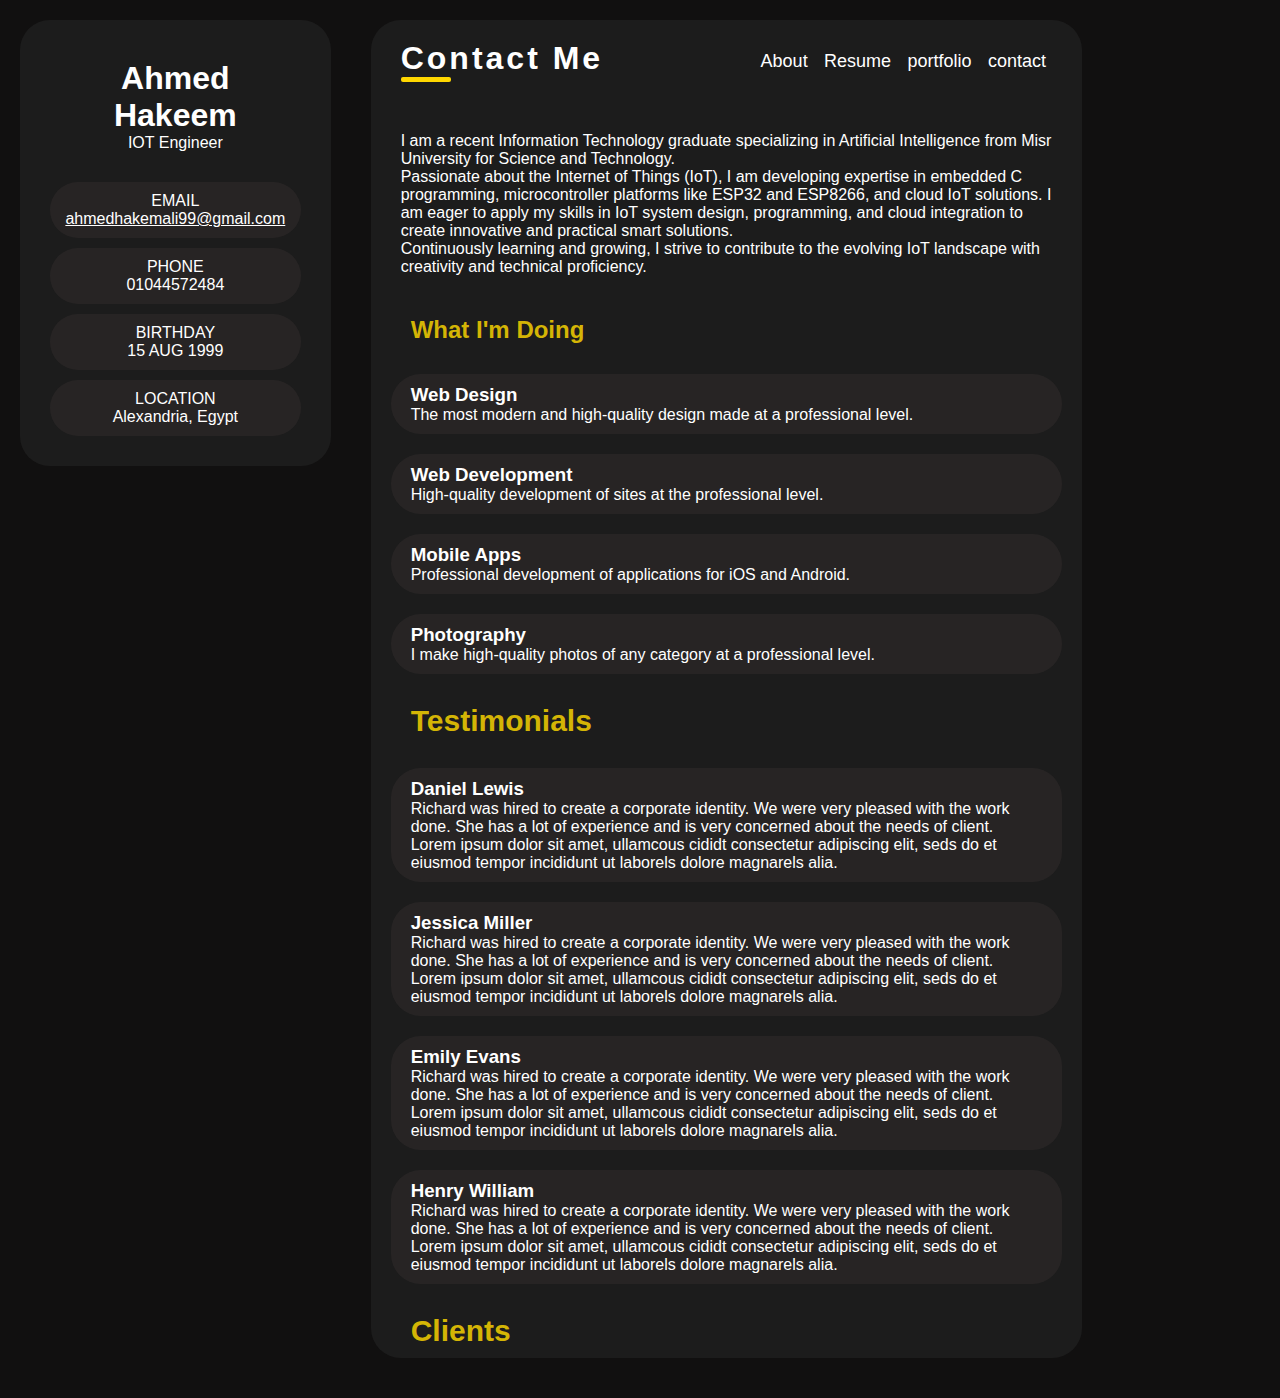
<file: index.html>
<!DOCTYPE html>
<html lang="en">
<head>
    <meta charset="UTF-8">
    <meta name="viewport" content="width=device-width, initial-scale=1.0">
    <title>My Personal Website</title>
    <link rel="stylesheet" href="css/master.css">
</head>


<!--START-->
<body>
    <!-- Main -->
    <main class="main">





        <!-- left Section -->
        <aside class="sidebar">
            <!-- photo and Name and Jop -->
            <div class="sidebar-info">

                <figure></figure>
                 <h1 title="Ahmed Hakeem">Ahmed Hakeem</h1>
                 <p>IOT Engineer</p>

            </div>

            <!-- More Information -->
            <!-- Email -->
            <div class="email">

                <p>EMAIL</p>
                <a href="mailto:ahmedhakemali99@gmail.com">ahmedhakemali99@gmail.com</a>

            </div>

            <!-- Phone -->
            <div class="phone">
                <p>PHONE</p>
                <p>01044572484</p>

            </div>
            
            <!-- Birthday -->
            <div class="birthday">
                <p>BIRTHDAY</p>
                <p>15 AUG 1999</p>
            </div>

            <!-- Location -->
            <div class="location">
                <p>LOCATION</p>
                <p>Alexandria, Egypt</p>
            </div>
        </aside>






     <!-- Main Section -->
     <section class="main-section">



         
        <!-- Right Section -->
        <section class="section-contact">

        
        <!-- Navigation Bar -->
        <nav class="nav-contact">

            <h2 class="contact-me">Contact Me</h2>
            
            <ul class="ul">
                <li class="li-contact">
                    <a href="index.html">About</a>
                </li>
                <li class="li-cntact">
                    <a href="resume.html">Resume</a>
                </li>
                <li class="li-cntact">
                    <a href="portfolio.html">portfolio</a>
                </li>
                <li class="li-contact">
                    <a href="contact.html">contact</a>
                </li>
            </ul>
        </nav>
        
               




            
            <p class="more-info-aboutme">
                I am a recent Information Technology graduate specializing in Artificial Intelligence
                from Misr University for Science and Technology. 
                <br>Passionate about the Internet of Things (IoT),
                I am developing expertise in embedded C programming, microcontroller platforms like ESP32 and ESP8266,
                and cloud IoT solutions. I am eager to apply my skills in IoT system design, programming,
                and cloud integration to create innovative and practical smart solutions. <br>Continuously learning and growing,
                I strive to contribute to the evolving IoT landscape with creativity and technical proficiency.
            </p>



            <!-- Right Section 1-->
            <h2 class="doing">What I'm Doing</h2>

            <!-- What i'm doing Section 1-->
            <article class="doing-parts">
                <h3>Web Design</h3>
                <p>The most modern and high-quality design made at a professional level.</p>
            </article>

            <!-- What i'm doing Section 2-->
            <article class="doing-parts">
                <h3>Web Development</h3>
                <p>High-quality development of sites at the professional level.</p>
            </article>

            <!-- What i'm doing Section 3-->
            <article class="doing-parts">
                <h3>Mobile Apps</h3>
                <p>Professional development of applications for iOS and Android.</p>
            </article>

            <!-- What i'm doing Section 4-->
            <article class="doing-parts">
                <h3>Photography</h3>
                <p>I make high-quality photos of any category at a professional level.</p>
            </article>

            <!-- Right Section 2-->
            <h2 class="testimonials">Testimonials</h2> 

            <!-- Testimonials Section 1-->
            <article class="testimonials-parts">
                <h3 class="testimonials-heads">Daniel Lewis</h3>
                <p>
                    Richard was hired to create a corporate identity. We were very pleased with the work done.
                    She has a lot of experience and is very concerned about the needs of client. Lorem ipsum dolor sit amet,
                    ullamcous cididt consectetur adipiscing elit, seds do et eiusmod tempor incididunt ut laborels dolore magnarels alia.
                </p>
            </article> 

            <!-- Testimonials Section 2-->
            <article class="testimonials-parts">
                <h3 class="testimonials-heads">Jessica Miller</h3>
                <p>
                    Richard was hired to create a corporate identity. We were very pleased with the work done.
                    She has a lot of experience and is very concerned about the needs of client. Lorem ipsum dolor sit amet,
                    ullamcous cididt consectetur adipiscing elit, seds do et eiusmod tempor incididunt ut laborels dolore magnarels alia.
                </p>
            </article> 

            <!-- Testimonials Section 3-->
            <article class="testimonials-parts">
                <h3 class="testimonials-heads">Emily Evans</h3>
                <p>
                    Richard was hired to create a corporate identity. We were very pleased with the work done.
                    She has a lot of experience and is very concerned about the needs of client. Lorem ipsum dolor sit amet,
                    ullamcous cididt consectetur adipiscing elit, seds do et eiusmod tempor incididunt ut laborels dolore magnarels alia.
                </p>
            </article> 

            <!-- Testimonials Section 4-->
            <article class="testimonials-parts">
                <h3 class="testimonials-heads">Henry William</h3>
                <p>
                    Richard was hired to create a corporate identity. We were very pleased with the work done.
                    She has a lot of experience and is very concerned about the needs of client. Lorem ipsum dolor sit amet,
                    ullamcous cididt consectetur adipiscing elit, seds do et eiusmod tempor incididunt ut laborels dolore magnarels alia.
                </p>
            </article> 


             <!-- Footer -->
                <footer>
                    <h2 class="clients">Clients</h2>
                </footer>





        </section>
     </section>
    </main>
     
</body>
</html>
</file>
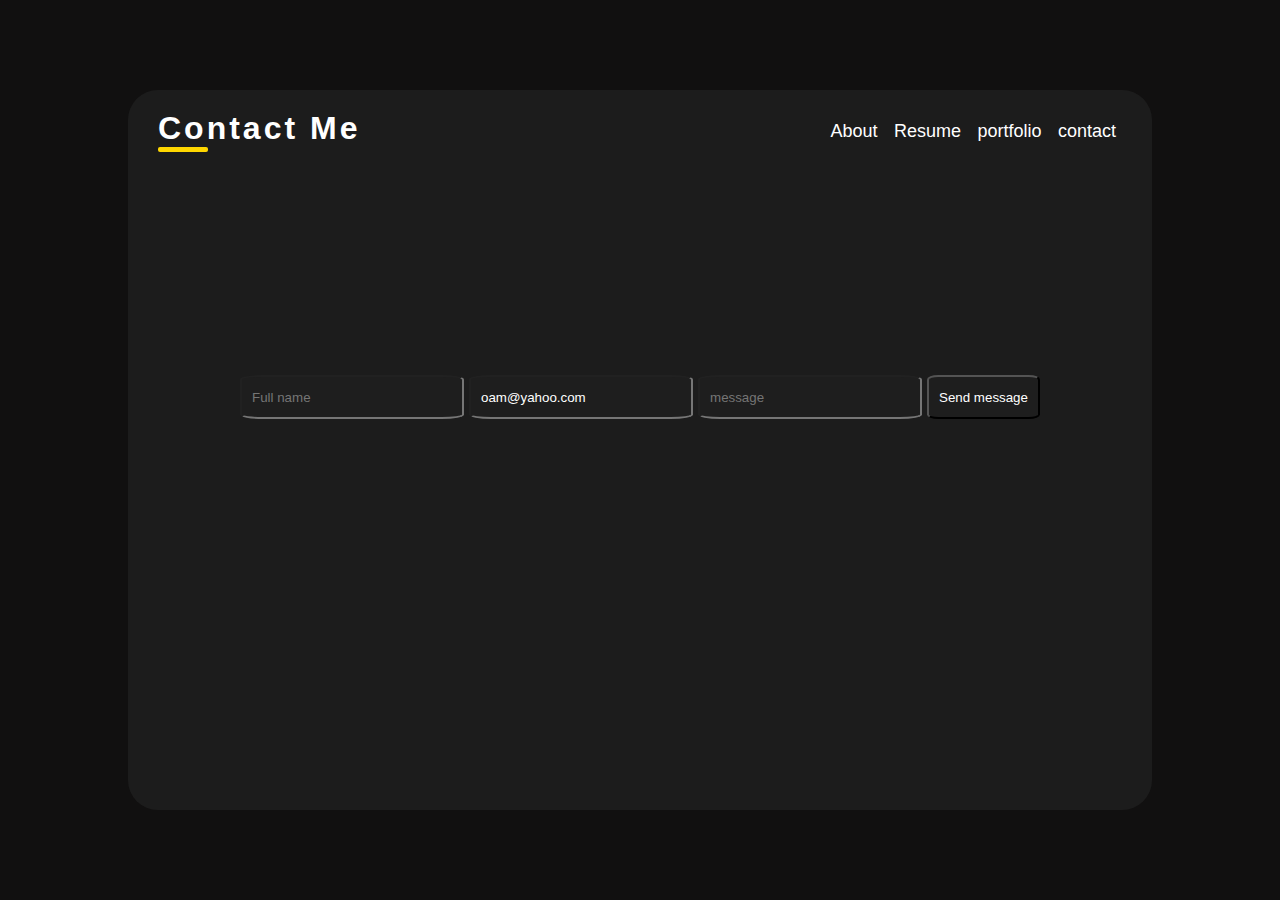
<file: contact.html>
<!DOCTYPE html>
<html lang="en">
<head>
    <meta charset="UTF-8">
    <meta name="viewport" content="width=device-width, initial-scale=1.0">
    <title>Personal Website</title>
    <link rel="stylesheet" href="css/master.css">
</head>



<body class="body-contact">

    <section class="section-contact">

        
        <!-- Navigation Bar -->
        <nav class="nav-contact">

            <h1 class="contact-me">Contact Me</h1>
            
            <ul class="ul">
                <li class="li-contact">
                    <a href="index.html">About</a>
                </li>
                <li class="li-cntact">
                    <a href="resume.html">Resume</a>
                </li>
                <li class="li-cntact">
                    <a href="portfolio.html">portfolio</a>
                </li>
                <li class="li-contact">
                    <a href="contact.html">contact</a>
                </li>
            </ul>
        </nav>
        
     

        <section class="section-form">
            <!-- Form -->
            <form class="form-contact">
                <input type="text" placeholder="Full name">
                
                <input type="email" placeholder="Email Address" value="oam@yahoo.com">
                
                <input type="text" placeholder="message" class="message-contact"> 

                <button class="button-contact">Send message</button>
            </form>
        </section>
        

    </section>
    
    


</body>
</html>
</file>
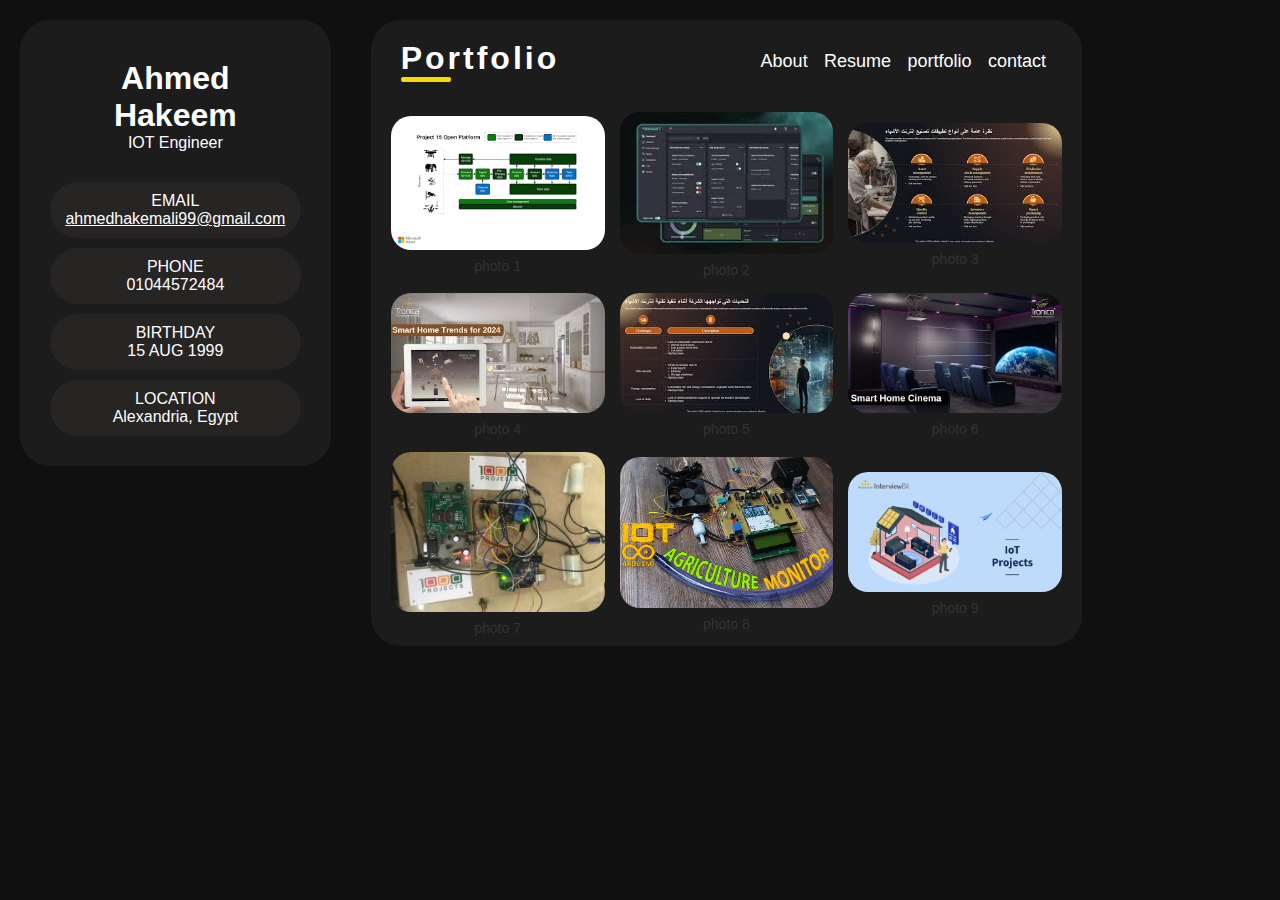
<file: portfolio.html>
<!DOCTYPE html>
<html lang="en">
<head>
    <meta charset="UTF-8">
    <meta name="viewport" content="width=device-width, initial-scale=1.0">
    <title>Personal Website</title>
    <link rel="stylesheet" href="css/master.css">
</head>



<body>
    <main class="main">
       

        <!-- left Section -->
        <aside class="sidebar">
            <!-- photo and Name and Jop -->
            <div class="sidebar-info">

                <figure></figure>
                <h1 title="Ahmed Hakeem">Ahmed Hakeem</h1>
                <p>IOT Engineer</p>

            </div>

            <!-- More Information -->
            <!-- Email -->
            <div class="email">

                <p>EMAIL</p>
                <a href="mailto:ahmedhakemali99@gmail.com">ahmedhakemali99@gmail.com</a>

            </div>

            <!-- Phone -->
            <div class="phone">

                <p>PHONE</p>
                <p>01044572484</p>

            </div>
            
            <!-- Birthday -->
            <div class="birthday">
                <p>BIRTHDAY</p>
                <p>15 AUG 1999</p>
            </div>

            <!-- Location -->
            <div class="location">
                <p>LOCATION</p>
                <p>Alexandria, Egypt</p>
            </div>
        </aside>

    





     <section class="main-section">


        <section class="section-contact">

            <!-- Navigation Bar -->
            <nav class="nav-contact">

                <h2 class="contact-me">Portfolio</h2>
                
                <ul class="ul">
                    <li class="li-contact">
                        <a href="index.html">About</a>
                    </li>
                    <li class="li-cntact">
                        <a href="resume.html">Resume</a>
                    </li>
                    <li class="li-cntact">
                        <a href="portfolio.html">portfolio</a>
                    </li>
                    <li class="li-contact">
                        <a href="contact.html">contact</a>
                    </li>
                </ul>
            </nav>



        <section class="photos-section">
            <!-- img 1 -->
         <div class="image-item">
             <figure>
                <img src="photos/images.png" alt="photo 1">
                <figcaption>
                    <p class="img-p">photo 1</p>
                </figcaption>
            </figure>
         </div>
         <!-- img 2 -->
         <div class="image-item">
             <figure>
                <img src="photos/images.jpeg" alt="photo 2">
                <figcaption>
                    <p class="img-p">photo 2</p>
                </figcaption>
            </figure>
         </div>
         <!-- img 3 -->
         <div class="image-item">
             <figure>
                <img src="photos/images-2.jpeg" alt="photo 3">
                <figcaption>
                    <p class="img-p">photo 3</p>
                </figcaption>
            </figure>
         </div>
         <!-- img 4 -->
         <div class="image-item">
             <figure>
                <img src="photos/images-3.jpeg" alt="photo 4">
                <figcaption>
                    <p class="img-p">photo 4</p>
                </figcaption>
            </figure>
         </div>
         <!-- img 5 -->
         <div class="image-item">
             <figure>
                <img src="photos/images-4.jpeg" alt="photo 5">
                <figcaption>
                    <p class="img-p">photo 5</p>
                </figcaption>
            </figure>
         </div>
         <!-- img 6 -->
         <div class="image-item">
             <figure>
                <img src="photos/images-5.jpeg" alt="photo 6">
                <figcaption>
                    <p class="img-p">photo 6</p>
                </figcaption>
            </figure>
         </div>
         <!-- img 7 -->
         <div class="image-item">
             <figure>
                <img src="photos/IMG_6458-1024x768.jpg" alt="photo 7">
                <figcaption>
                    <p class="img-p">photo 7</p>
                </figcaption>
            </figure>
         </div>
         <!-- img 8 -->
         <div class="image-item">
             <figure>
                <img src="photos/iot-agriculture-monitor-web-main.jpg" alt="photo 8">
                <figcaption>
                    <p class="img-p">photo 8</p>
                </figcaption>
            </figure>
         </div>
         <!-- img 9 -->
         <div class="image-item">
             <figure>
                <img src="photos/IoT-Projects.png" alt="photo 9">
                <figcaption>
                    <p class="img-p">photo 9</p>
                </figcaption>
            </figure>
         </div>
        </section>
        </section>
     </section>

        
        
        
    </main>
</body>
</html>
</file>
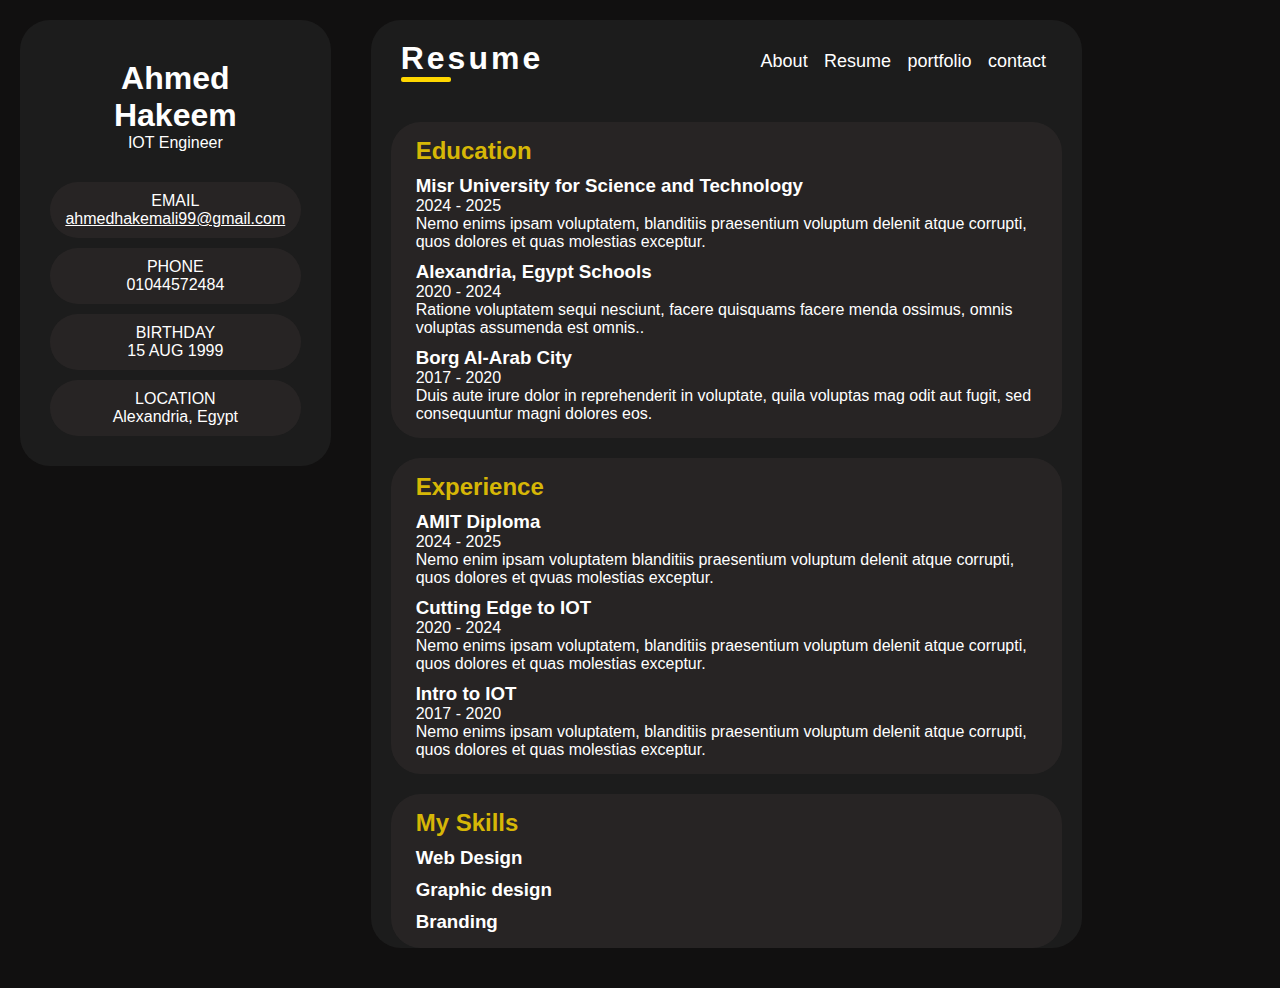
<file: resume.html>
<!DOCTYPE html>
<html lang="en">
<head>
    <meta charset="UTF-8">
    <meta name="viewport" content="width=device-width, initial-scale=1.0">
    <title>Personal Website</title>
    <link rel="stylesheet" href="css/master.css">
</head>



<body>

    <main class="main">
        <!-- left Section -->
        <aside class="sidebar">
            <!-- photo and Name and Jop -->
            <div class="sidebar-info">

                <figure></figure>
                 <h1 title="Ahmed Hakeem">Ahmed Hakeem</h1>
                 <p>IOT Engineer</p>

            </div>

            <!-- More Information -->
            <!-- Email -->
            <div class="email">

                <p>EMAIL</p>
                <a href="mailto:ahmedhakemali99@gmail.com">ahmedhakemali99@gmail.com</a>

            </div>

            <!-- Phone -->
            <div class="phone">

                <p>PHONE</p>
                <p>01044572484</p>

            </div>
            
            <!-- Birthday -->
            <div class="birthday">
                <p>BIRTHDAY</p>
                <p>15 AUG 1999</p>
            </div>

            <!-- Location -->
            <div class="location">
                <p>LOCATION</p>
                <p>Alexandria, Egypt</p>
            </div>
        </aside>




        




     <!-- Right Section -->
      <section class="main-section">

        <section class="section-contact">
            <!-- Navigation Bar -->
            <nav class="nav-contact">

                <h2 class="contact-me">Resume</h2>
                
                <ul class="ul">
                    <li class="li-contact">
                        <a href="index.html">About</a>
                    </li>
                    <li class="li-cntact">
                        <a href="resume.html">Resume</a>
                    </li>
                    <li class="li-cntact">
                        <a href="portfolio.html">portfolio</a>
                    </li>
                    <li class="li-contact">
                        <a href="contact.html">contact</a>
                    </li>
                </ul>
            </nav>




            <!-- Education Section -->
        <section class="resume">
            <h2 class="resume-heads">Education</h2>
            <!-- university and school -->
            <div class="resume-div">
                <h3>Misr University for Science and Technology</h3>
                <p>2024 - 2025</p>
                <p>Nemo enims ipsam voluptatem, blanditiis praesentium voluptum delenit atque corrupti, quos dolores et quas molestias exceptur.</p>
            </div>
            <!-- Alexandria School -->
            <div class="resume-div">
                <h3>Alexandria, Egypt Schools</h3>
                <p>2020 - 2024</p>
                <p>Ratione voluptatem sequi nesciunt, facere quisquams facere menda ossimus, omnis voluptas assumenda est omnis..</p>
            </div>
            <!-- High School -->
            <div class="resume-div">
                <h3>Borg Al-Arab City</h3>
                <p>2017 - 2020</p>
                <p>Duis aute irure dolor in reprehenderit in voluptate, quila voluptas mag odit aut fugit, sed consequuntur magni dolores eos.</p>
            </div>
        </section>




        <!-- Experience Section -->
        <section class="resume">
            <h2 class="resume-heads">Experience</h2>
            <!-- IOT Diploma -->
            <div class="resume-div">
                <h3>AMIT Diploma</h3>
                <p>2024 - 2025</p>
                <p>Nemo enim ipsam voluptatem blanditiis praesentium voluptum delenit atque corrupti, quos dolores et qvuas molestias exceptur.</p>
            </div>
            <!-- Udemy Course -->
            <div class="resume-div">
                <h3>Cutting Edge to IOT</h3>
                <p>2020 - 2024</p>
                <p>Nemo enims ipsam voluptatem, blanditiis praesentium voluptum delenit atque corrupti, quos dolores et quas molestias exceptur.</p>
            </div>
            <!-- ITI Course -->
            <div class="resume-div">
                <h3>Intro to IOT</h3>
                <p>2017 - 2020</p>
                <p>Nemo enims ipsam voluptatem, blanditiis praesentium voluptum delenit atque corrupti, quos dolores et quas molestias exceptur.</p>
            </div>
        </section>



        <!-- My Skills Section -->
        <section class="resume">
            <h2 class="resume-heads">My Skills</h2>
        
            <!--  -->
            <Section class="resume-skills">
                <!-- Web Design -->
                 <div class="resume-div">
                    <h3>Web Design</h3>
                 </div>
                <!-- Graphic design -->
                <div class="resume-div">
                    <h3>Graphic design</h3>
                </div>
                 <!-- Branding -->
                <div class="resume-div">
                    <h3>Branding</h3>
                </div>
            </Section>

        </section> 

        </section>






        

        


      </section>

    </main>
        
    
</body>
</html>
</file>
<file: css/master.css>
* {
    padding: 0;
    margin: 0;
    font-family: sans-serif;
    color: white;
}

body {
    background-color: rgb(17, 16, 16);    
}

/* right and left page */
.main {
    display: flex;
    justify-content: flex-end; 
    align-items: flex-start; 
}
.main-section {
    flex: 75%; 
    padding: 20px;
    box-sizing: border-box;

}
.sidebar {
    flex: 25%; 
    padding: 20px;
    box-sizing: border-box;
    max-width: 25%; 
}
.sidebar-info {
    display: flex;
    flex-direction: column; 
    justify-content: center; 
    align-items: center; 
    height: 100%; 
    text-align: center; 
    padding: 20px; 
}




/* left side */
aside {
    background-color: rgba(30,30,30,0.85);
    border-radius: 30px;
    display: inline-block;
    padding: 20px 20px;
    margin: 20px;
}


.email {
    background-color: rgba(55, 48, 48, 0.436);
    padding: 10px;
    margin: 10px;
    border-radius: 30px;
    text-align: center;
}
.phone, .birthday, .location, .email {
    background-color: rgba(55, 48, 48, 0.436);
    padding: 10px;
    margin: 10px;
    border-radius: 30px;
    text-align: center;
}




/*
header {
    display: flex;
    justify-content: space-between;
}

*/




nav ul li a:hover {
    color: gold;
}


.right-section {
    background-color: rgba(30,30,30,0.85);
    border-radius: 30px;
    display: inline-block;
    padding: 10px 20px;
    margin: 40px;
}


/* about me section */
.about-me {
    color: white;
    font-size: 32px;
    text-transform: uppercase;
    letter-spacing: 3px;
    font-weight: 700;
    margin: 20px 30px;
    color: rgba(255, 217, 0, 0.821);
}
.more-info-aboutme {
    padding: 10px 10px;
    margin: 20px;
    gap: 5px;
}






/* what i'am doing */
.doing {
    padding: 10px 20px;
    margin: 20px;
    color: rgba(255, 217, 0, 0.821);
}

.doing-parts {
    background-color: rgba(55, 48, 48, 0.436);
    border-radius: 30px;
    padding: 10px 20px;
    margin: 20px;
}


/* testimonials */
.testimonials {
    padding: 10px 20px;
    margin: 20px;
    font-size: 30px;
    color: rgba(255, 217, 0, 0.821);
}

.testimonials-parts {
    background-color: rgba(55, 48, 48, 0.436);
    border-radius: 30px;
    padding: 10px 20px;
    margin: 20px;
}



/* clients */
.clients {
    padding: 10px 20px;
    margin: 20px;
    font-size: 30px;
    color: rgba(255, 217, 0, 0.821);
}




/*-----------------------------------------------------------*/
/* resume */
.resume {
    background-color: rgba(55, 48, 48, 0.436);
    border-radius: 30px;
    padding: 10px 20px;
    margin: 20px;
}
.resume-heads {
    padding: 5px;
    color: rgba(255, 217, 0, 0.821);
}
.resume-div {
    padding: 5px;
}




/*----------------------------------------------------------*/
/* contact page */
.body-contact {
    background-color: rgb(17, 16, 16);
    height: 100vh;
    width: 100%;
    display: flex;
    justify-content: center;
    align-items: center;
}

.section-contact {
    background-color: rgba(30,30,30,0.85);
    width: 80%;
    height: 80%;
    border-radius: 30px;
}

nav .contact-me {
    color: white;
    font-size: 32px;
    letter-spacing: 3px;
    font-weight: 700;
    margin: 20px 30px;
    position: relative; 
    display: inline-block; 
    padding-bottom: 5px; 
}

  .contact-me::after {
    content: "";
    position: absolute;
    left: 0;
    bottom: 0px;
    height: 5px; /* سمك الخط */
    width: 50px; /* طول الخط */
    background-color: gold; 
    border-radius: 2px;
  }





.nav-contact {
    display: flex;
    justify-content: space-between;
    align-items: center;

}

nav ul {
    margin: 10px 30px;
}

nav ul li {  
    display: inline-block;
    margin: 0 6px;
}

nav ul li a {
    color: white;
    text-decoration: none;
    font-size: 18px;
    font-weight: 500;
}

nav ul li a:hover {
    color: gold;
}


/* form section */
.section-form {
    display: flex;
    justify-content: center;
    align-items: center;
    height: 50vh;
}

form{
    padding: 10px;
    display: flex;
    flex-wrap: wrap;
    gap: 5px;
}

form input {
    background-color: rgba(30,30,30,0.85);
    border-radius: 10%;
    outline: none;
    color: white;
    padding: 5px 10px;
    width: 200px;
    height: 30px;
}

form button {
    background-color: rgba(30,30,30,0.85);
    color: white;
    border-radius: 10%;
    padding: 5px 10px;
    cursor: pointer;
    flex-grow: 1;
}

form button:hover {
    color: gold;
}
/*-----------------------------------------------------------------*/



/*-----------------------------------------------------------------*/
/* portfolio */
.portfolio {
    padding: 10px 20px;
    margin: 20px;
    font-size: 32px;
    height: 100hv;;
}
.photos-section {
    display: flex;
    flex-wrap: wrap; 
    gap: 15px; 
    justify-content: center; 
    align-items: center;
    padding: 10px 20px;
  }
  .image-item {
    flex: 0 1 calc(33.33% - 10px); 
    box-sizing: border-box;
    text-align: center;
  }
  .image-item img {
    width: 100%; 
    height: auto;
    display: block;
    border-radius: 20px;
    justify-content: center; 
  }
  .image-item p {
    margin-top: 8px;
    font-size: 14px;
    color: #333;
  }
</file>
